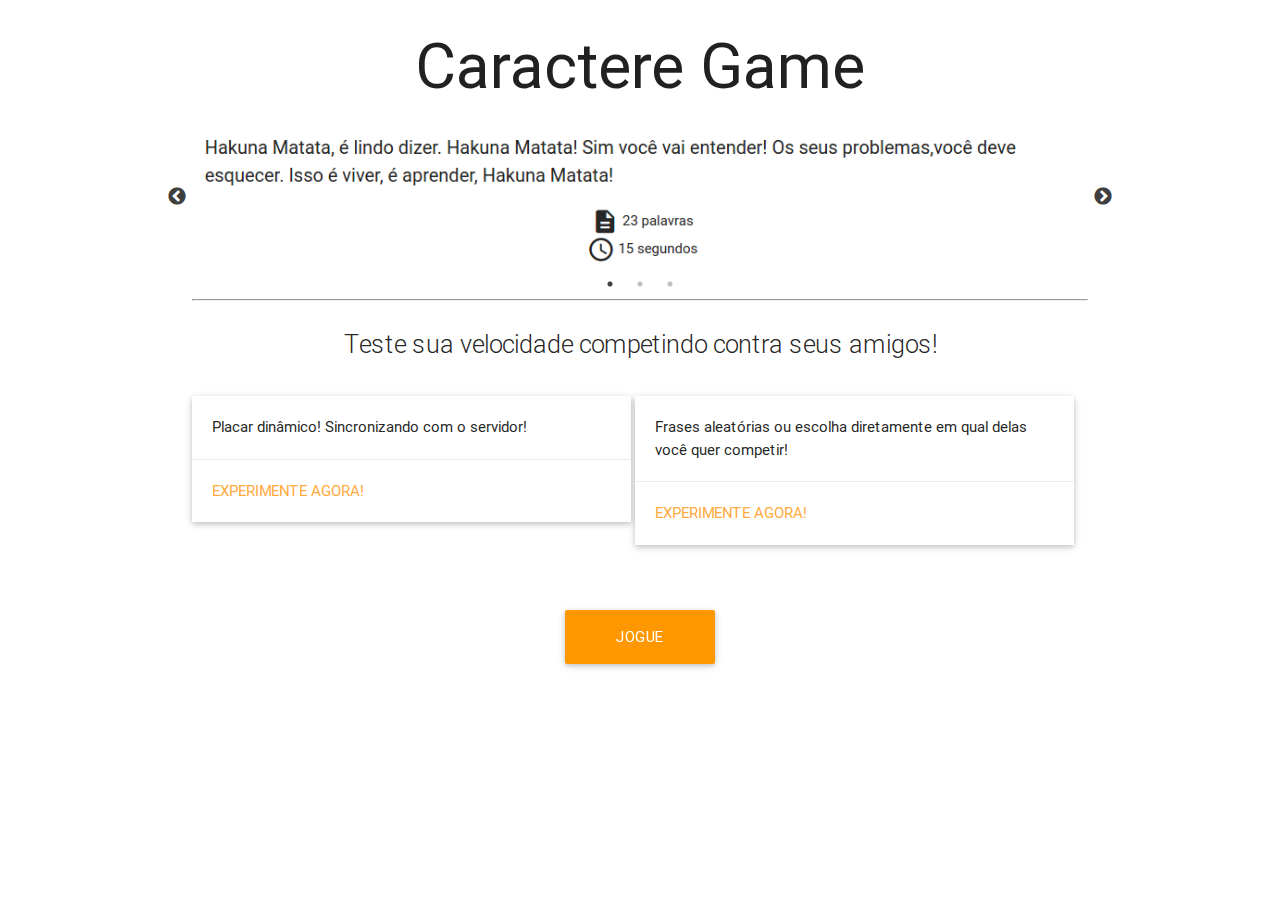
<file: public/index.html>
<!DOCTYPE html>
<html lang="en">
<head>
    <meta charset="UTF-8">
    <title>Caractere Game</title>
    <link rel="stylesheet" href="css/libs/materialize.min.css">
    <link rel="stylesheet" href="css/libs/google-fonts.css">
    <link rel="stylesheet" type="text/css" href="slick/slick.css"/>
    <link rel="stylesheet" type="text/css" href="slick/slick-theme.css"/>

    <link rel="stylesheet" href="css/index.css">
</head>
<body>
    <section class="container">
        <h1 class="center titulo header">Caractere Game</h1>
        <div class="slider">
            <img src="img/slide1.png" class="imagem-jogo">
            <img src="img/slide2.png" class="imagem-jogo">
            <img src="img/slide3.png" class="imagem-jogo">
        </div>
        <hr>
        <p class="flow-text center">Teste sua velocidade competindo contra seus amigos!</p>
        <div class="card">
           <div class="card-image">
             <!-- <img src="images/sample-1.jpg"> -->
           </div>
           <div class="card-content">
             <p>Placar dinâmico! Sincronizando com o servidor!</p>
           </div>
           <div class="card-action">
             <a href="principal.html">Experimente agora!</a>
           </div>
         </div>
         <div class="card">
           <div class="card-image">
             <!-- <img src="img/sl.jpg"> -->
           </div>
           <div class="card-content">
             <p>Frases aleatórias ou escolha diretamente em qual delas você quer competir!</p>
           </div>
           <div class="card-action">
             <a href="principal.html">Experimente agora!</a>
           </div>
         </div>

         <a class="waves-effect waves-light btn-large orange" id="botao-jogue" href="principal.html">Jogue agora!</a>

    </section>

    <script src="js/jquery.js"></script>
    <script src="slick/slick.min.js"></script>
    <script src="js/slider.js"></script>
</body>
</html>
</file>
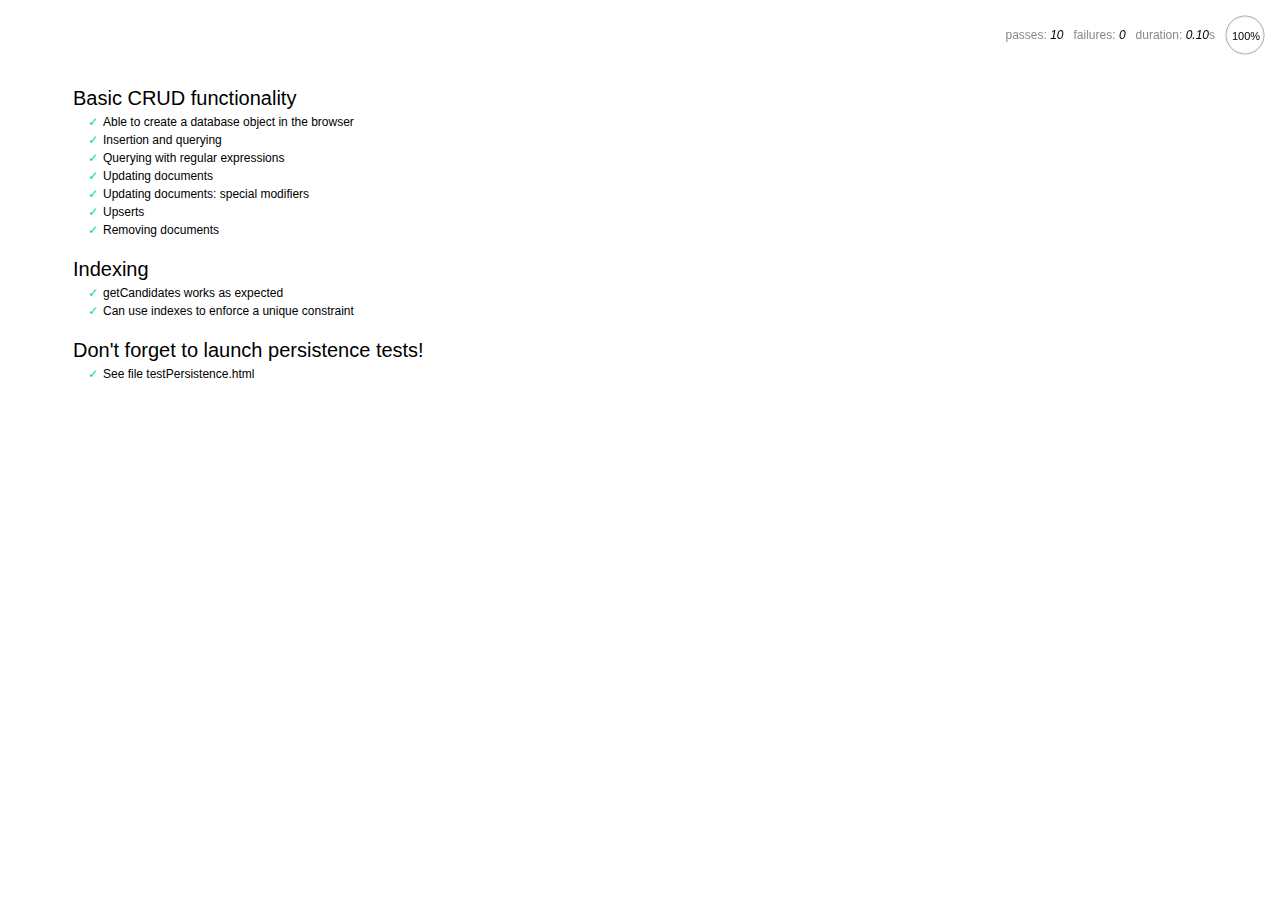
<file: servidor/node_modules/nedb/browser-version/test/index.html>
<!DOCTYPE html>
<html>
<head>
  <meta charset="utf-8">
  <title>Mocha tests for NeDB</title>
  <link rel="stylesheet" href="mocha.css">
</head>
<body>
  <div id="mocha"></div>
  <script src="jquery.min.js"></script>
  <script src="chai.js"></script>
  <script src="underscore.min.js"></script>
  <script src="mocha.js"></script>
  <script>mocha.setup('bdd')</script>
  <script src="../out/nedb.min.js"></script>
  <script src="localforage.js"></script>
  <script src="nedb-browser.js"></script>
  <script>
    mocha.checkLeaks();
    mocha.globals(['jQuery']);
    mocha.run();
  </script>
</body>
</html>
</file>
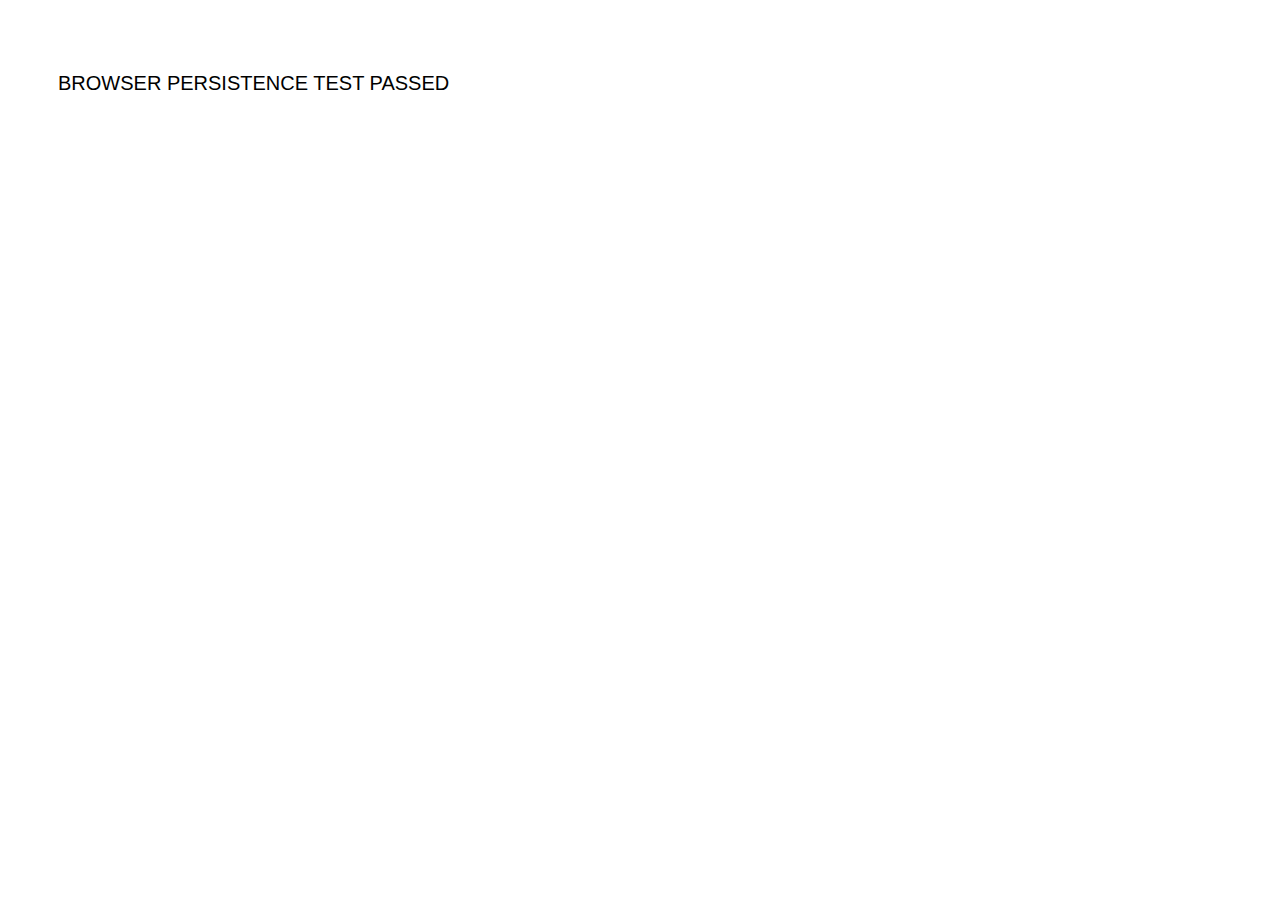
<file: servidor/node_modules/nedb/browser-version/test/testPersistence.html>
<!DOCTYPE html>
<html>
<head>
  <meta charset="utf-8">
  <title>Test NeDB persistence in the browser</title>
  <link rel="stylesheet" href="mocha.css">
</head>
<body>
  <div id="results"></div>
  <script src="../out/nedb.js"></script>
  <script src="./testPersistence.js"></script>
</body>
</html>
</file>
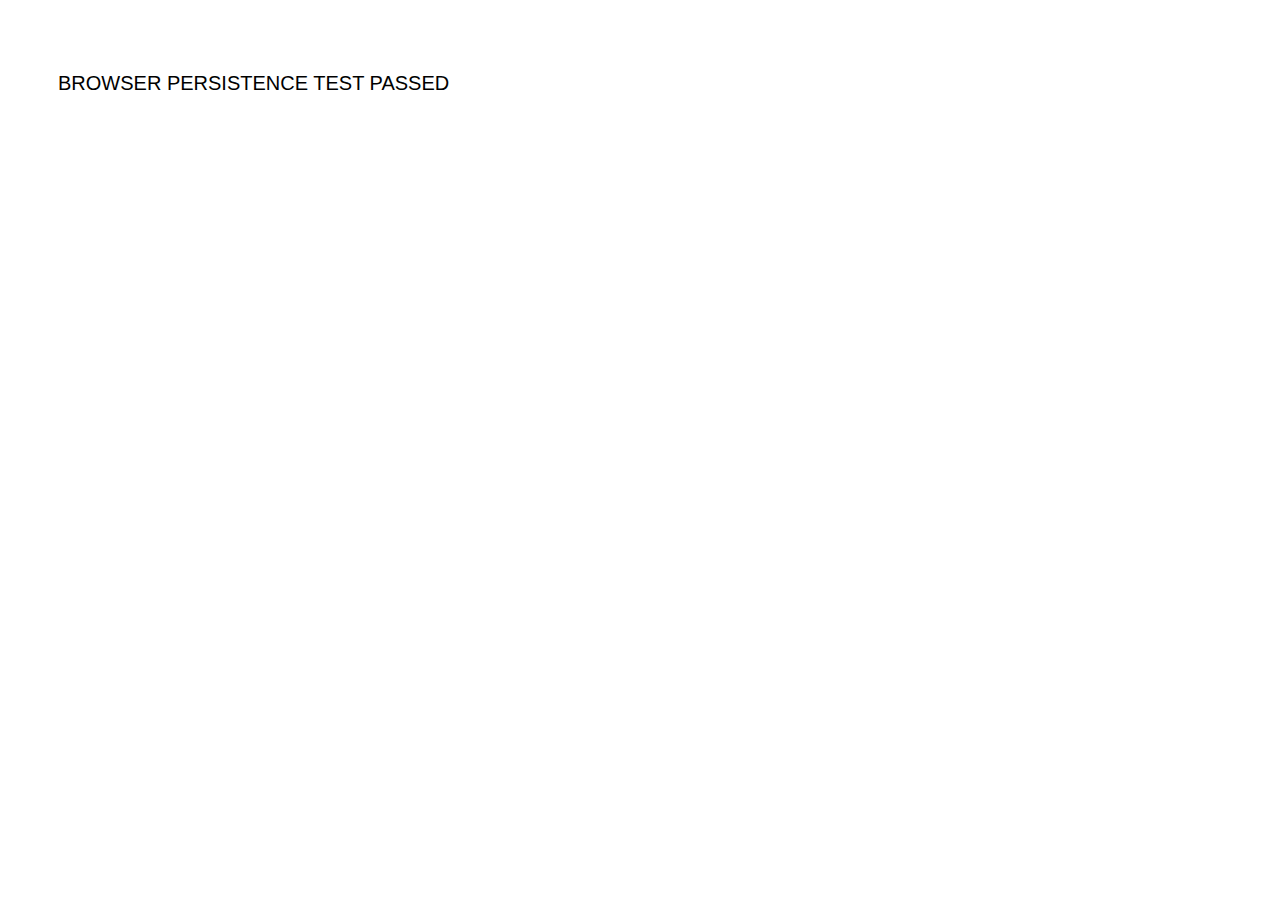
<file: servidor/node_modules/nedb/browser-version/test/testPersistence2.html>
<!DOCTYPE html>
<html>
<head>
  <meta charset="utf-8">
  <title>Test NeDB persistence in the browser - Results</title>
  <link rel="stylesheet" href="mocha.css">
</head>
<body>
  <div id="results"></div>
  <script src="jquery.min.js"></script>
  <script src="../out/nedb.js"></script>
  <script src="./testPersistence2.js"></script>
</body>
</html>
</file>
<file: public/css/libs/google-fonts.css>
/* fallback */
@font-face {
  font-family: 'Material Icons';
  font-style: normal;
  font-weight: 400;
  src: local('../../fonts/Material Icons'), local('../../fonts/MaterialIcons-Regular'), url(https://fonts.gstatic.com/s/materialicons/v17/2fcrYFNaTjcS6g4U3t-Y5ZjZjT5FdEJ140U2DJYC3mY.woff2) format('woff2');
}

.material-icons {
  font-family: 'Material Icons';
  font-weight: normal;
  font-style: normal;
  font-size: 24px;
  line-height: 1;
  letter-spacing: normal;
  text-transform: none;
  display: inline-block;
  white-space: nowrap;
  word-wrap: normal;
  direction: ltr;
  -webkit-font-feature-settings: 'liga';
  -webkit-font-smoothing: antialiased;
}
</file>
<file: servidor/node_modules/nedb/browser-version/test/mocha.css>
@charset "UTF-8";
body {
  font: 20px/1.5 "Helvetica Neue", Helvetica, Arial, sans-serif;
  padding: 60px 50px;
}

#mocha ul, #mocha li {
  margin: 0;
  padding: 0;
}

#mocha ul {
  list-style: none;
}

#mocha h1, #mocha h2 {
  margin: 0;
}

#mocha h1 {
  margin-top: 15px;
  font-size: 1em;
  font-weight: 200;
}

#mocha h1 a {
  text-decoration: none;
  color: inherit;
}

#mocha h1 a:hover {
  text-decoration: underline;
}

#mocha .suite .suite h1 {
  margin-top: 0;
  font-size: .8em;
}

#mocha h2 {
  font-size: 12px;
  font-weight: normal;
  cursor: pointer;
}

#mocha .suite {
  margin-left: 15px;
}

#mocha .test {
  margin-left: 15px;
}

#mocha .test:hover h2::after {
  position: relative;
  top: 0;
  right: -10px;
  content: '(view source)';
  font-size: 12px;
  font-family: arial;
  color: #888;
}

#mocha .test.pending:hover h2::after {
  content: '(pending)';
  font-family: arial;
}

#mocha .test.pass.medium .duration {
  background: #C09853;
}

#mocha .test.pass.slow .duration {
  background: #B94A48;
}

#mocha .test.pass::before {
  content: '✓';
  font-size: 12px;
  display: block;
  float: left;
  margin-right: 5px;
  color: #00d6b2;
}

#mocha .test.pass .duration {
  font-size: 9px;
  margin-left: 5px;
  padding: 2px 5px;
  color: white;
  -webkit-box-shadow: inset 0 1px 1px rgba(0,0,0,.2);
  -moz-box-shadow: inset 0 1px 1px rgba(0,0,0,.2);
  box-shadow: inset 0 1px 1px rgba(0,0,0,.2);
  -webkit-border-radius: 5px;
  -moz-border-radius: 5px;
  -ms-border-radius: 5px;
  -o-border-radius: 5px;
  border-radius: 5px;
}

#mocha .test.pass.fast .duration {
  display: none;
}

#mocha .test.pending {
  color: #0b97c4;
}

#mocha .test.pending::before {
  content: '◦';
  color: #0b97c4;
}

#mocha .test.fail {
  color: #c00;
}

#mocha .test.fail pre {
  color: black;
}

#mocha .test.fail::before {
  content: '✖';
  font-size: 12px;
  display: block;
  float: left;
  margin-right: 5px;
  color: #c00;
}

#mocha .test pre.error {
  color: #c00;
}

#mocha .test pre {
  display: inline-block;
  font: 12px/1.5 monaco, monospace;
  margin: 5px;
  padding: 15px;
  border: 1px solid #eee;
  border-bottom-color: #ddd;
  -webkit-border-radius: 3px;
  -webkit-box-shadow: 0 1px 3px #eee;
}

#report.pass .test.fail {
  display: none;
}

#report.fail .test.pass {
  display: none;
}

#error {
  color: #c00;
  font-size: 1.5  em;
  font-weight: 100;
  letter-spacing: 1px;
}

#stats {
  position: fixed;
  top: 15px;
  right: 10px;
  font-size: 12px;
  margin: 0;
  color: #888;
}

#stats .progress {
  float: right;
  padding-top: 0;
}

#stats em {
  color: black;
}

#stats a {
  text-decoration: none;
  color: inherit;
}

#stats a:hover {
  border-bottom: 1px solid #eee;
}

#stats li {
  display: inline-block;
  margin: 0 5px;
  list-style: none;
  padding-top: 11px;
}

code .comment { color: #ddd }
code .init { color: #2F6FAD }
code .string { color: #5890AD }
code .keyword { color: #8A6343 }
code .number { color: #2F6FAD }
</file>
<file: public/css/index.css>
.card{
	width: 49%;
	display: inline-block;
	vertical-align: top;
}


#botao-jogue{
	width: 150px;
	display: block;
	margin: 50px auto;
}

.slider{
	height: auto;
}

.slick-prev:before, .slick-next:before{
    color: black;
}
</file>
